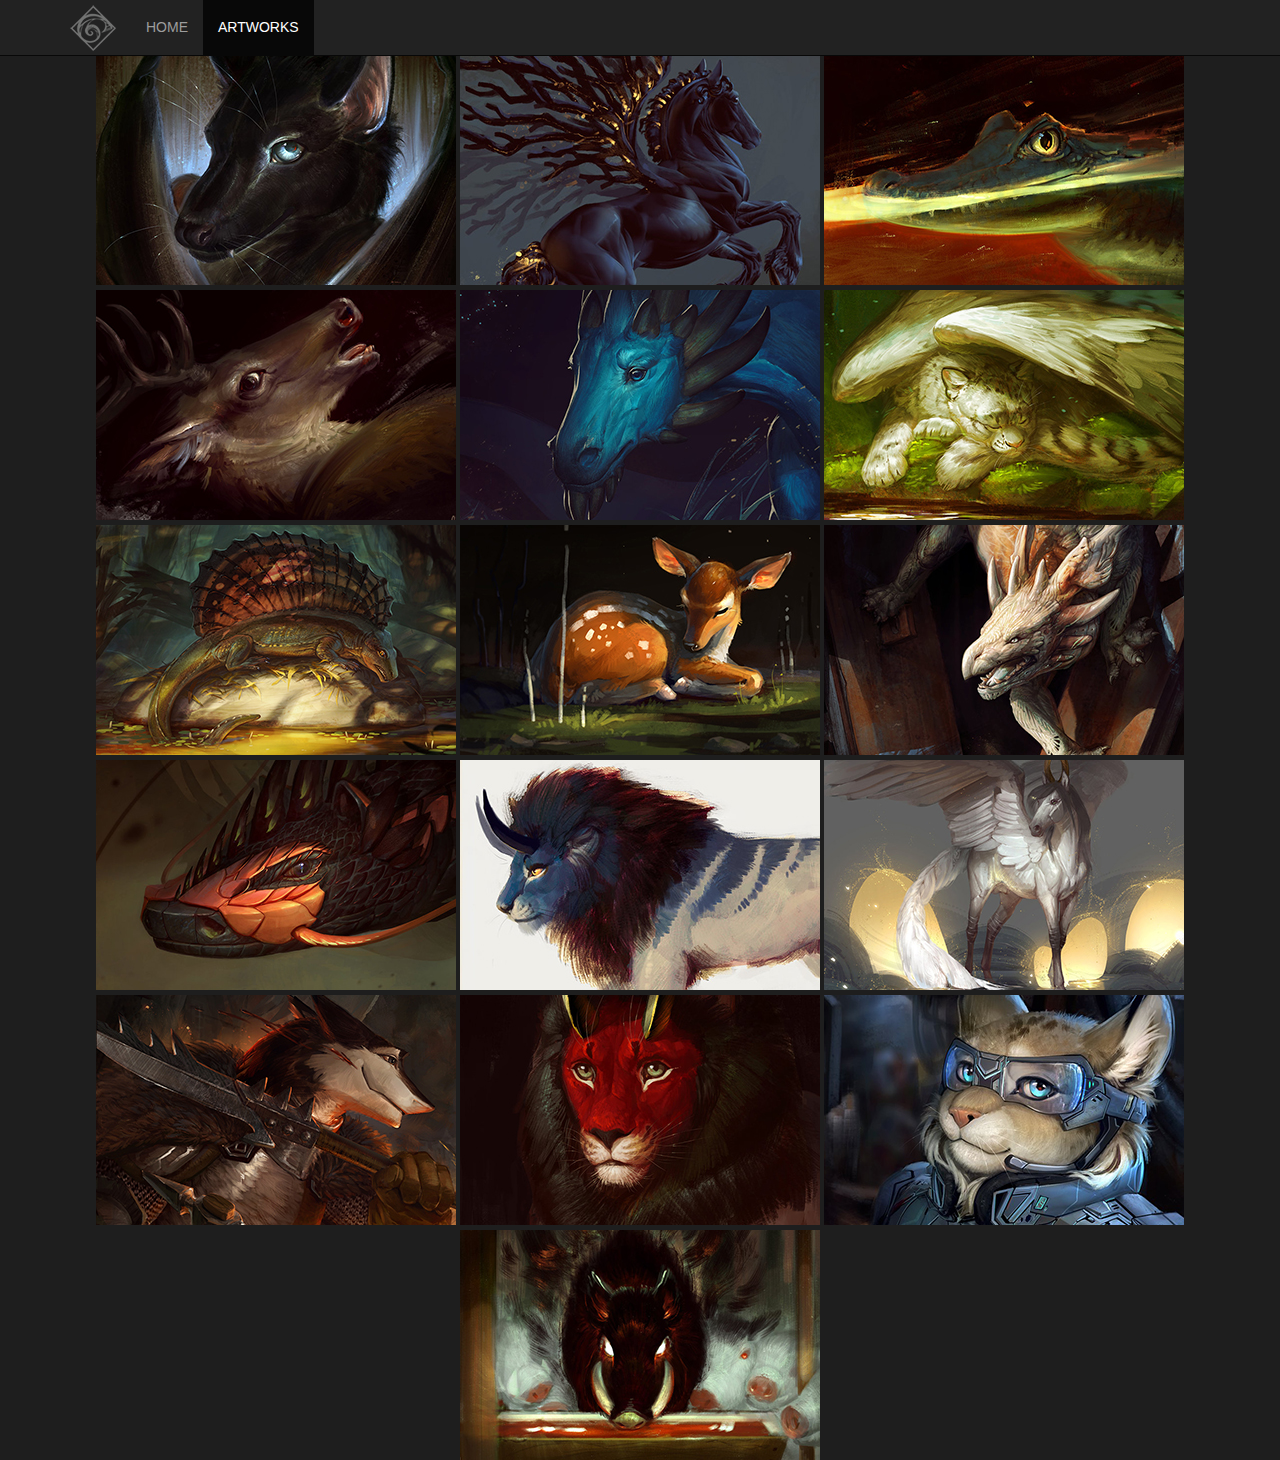
<file: artworks.html>
<!DOCTYPE html>
<html lang="en">
  <head>
    <meta charset="utf-8">
    <meta http-equiv="X-UA-Compatible" content="IE=edge">
    <meta name="viewport" content="width=device-width, initial-scale=1">
    <!-- The above 3 meta tags *must* come first in the head; any other head content must come *after* these tags -->
    <meta name="description" content="Alsares Portfolio">
    <meta name="author" content="Alsares">
    <link rel="icon" href="../images/logo.png">

    <title>Alsares Portfolio</title>

    <!-- Bootstrap core CSS -->
    <link href="../../css/bootstrap.min.css" rel="stylesheet">
    
    <!-- BlueImp Gallery CSS -->
    <link rel="stylesheet" href="css/blueimp-gallery.min.css">

    <!-- Custom styles for this template -->
    <link href="alsares.css" rel="stylesheet">

    <!-- HTML5 shim and Respond.js for IE8 support of HTML5 elements and media queries -->
    <!--[if lt IE 9]>
      <script src="https://oss.maxcdn.com/html5shiv/3.7.3/html5shiv.min.js"></script>
      <script src="https://oss.maxcdn.com/respond/1.4.2/respond.min.js"></script>
    <![endif]-->
  </head>

  <body>

    <nav class="navbar navbar-inverse navbar-fixed-top">
      <div class="container">
        <div class="navbar-header">
          <button type="button" class="navbar-toggle collapsed" data-toggle="collapse" data-target="#navbar" aria-expanded="false" aria-controls="navbar">
            <span class="sr-only">Toggle navigation</span>
            <span class="icon-bar"></span>
            <span class="icon-bar"></span>
            <span class="icon-bar"></span>
          </button>
          <a class="navbar-brand" href="../index.html"><img src="/images/logo.png" alt="logo"></a>
        </div>
        <div id="navbar" class="collapse navbar-collapse">
          <ul class="nav navbar-nav">
            <li><a href="/index.html">HOME</a></li>
            <li class="active"><a href="/artworks.html">ARTWORKS</a></li>
<!--            <li><a href="../contact.html">CONTACT</a></li> -->
          </ul>
        </div><!--/.nav-collapse -->
      </div>
    </nav>


        <!-- The Gallery as lightbox dialog, should be a child element of the document body -->
    <div id="blueimp-gallery" class="blueimp-gallery blueimp-gallery-controls">
        <div class="slides"></div>
        <h3 class="title"></h3>
        <a class="prev">‹</a>
        <a class="next">›</a>
        <a class="close">×</a>
        <a class="play-pause"></a>
        <ol class="indicator"></ol>
    </div>
    
    
    <div id="links" >
        <div class="text-center pagination-centered" style="padding-top: 50px;">
            <a href="../images/artworks/Azrael.jpg" title="Azrael">
                <img src="../images/artworks/Azrael_thumbnail.jpg" alt="Azrael">
            </a>
            <a href="../images/artworks/Black coral.jpg" title="Black coral">
                <img src="../images/artworks/Black coral_thumbnail.jpg" alt="Black coral">
            </a>
            <a href="../images/artworks/Crocodile.jpg" title="Crocodile">
                <img src="../images/artworks/Crocodile_thumbnail.jpg" alt="Crocodile">
            </a>
            <a href="../images/artworks/Cry.jpg" title="Cry">
                <img src="../images/artworks/Cry_thumbnail.jpg" alt="Cry">
            </a>
            <a href="../images/artworks/Dharivall.jpg" title="Dharivall">
                <img src="../images/artworks/Dharivall_thumbnail.jpg" alt="Dharivall">
            </a>
            <a href="../images/artworks/Dream.jpg" title="Dream">
                <img src="../images/artworks/Dream_thumbnail.jpg" alt="Dream">
            </a>
            <a href="../images/artworks/Edaphosauridae.jpg" title="Edaphosauridae">
                <img src="../images/artworks/Edaphosauridae_thumbnail.jpg" alt="Edaphosauridae">
            </a>
            <a href="../images/artworks/Fawn.jpg" title="Fawn">
                <img src="../images/artworks/Fawn_thumbnail.jpg" alt="Fawn">
            </a>
            <a href="../images/artworks/Gekko.jpg" title="Gekko">
                <img src="../images/artworks/Gekko_thumbnail.jpg" alt="Gekko">
            </a>
            <a href="../images/artworks/KTM X-Bow.jpg" title="KTM X-Bow">
                <img src="../images/artworks/KTM X-Bow_thumbnail.jpg" alt="KTM X-Bow">
            </a>
            <a href="../images/artworks/Lion.jpg" title="Lion">
                <img src="../images/artworks/Lion_thumbnail.jpg" alt="Lion">
            </a>
            <a href="../images/artworks/Matheo.jpg" title="Matheo">
                <img src="../images/artworks/Matheo_thumbnail.jpg" alt="Matheo">
            </a>
            <a href="../images/artworks/Meanwhile in Mordheim.jpg" title="Meanwhile in Mordheim">
                <img src="../images/artworks/Meanwhile in Mordheim_thumbnail.jpg" alt="Meanwhile in Mordheim">
            </a>
            <a href="../images/artworks/Red lion.jpg" title="Red lion">
                <img src="../images/artworks/Red lion_thumbnail.jpg" alt="Red lion">
            </a>
            <a href="../images/artworks/Synx.jpg" title="Synx">
                <img src="../images/artworks/Synx_thumbnail.jpg" alt="Synx">
            </a>
            <a href="../images/artworks/Wild boar.jpg" title="Wild boar">
                <img src="../images/artworks/Wild boar_thumbnail.jpg" alt="Wild boar">
            </a>
        </div>
    </div>


    <!-- Bootstrap core JavaScript
    ================================================== -->
    <!-- Placed at the end of the document so the pages load faster -->
    <script src="https://ajax.googleapis.com/ajax/libs/jquery/1.12.4/jquery.min.js"></script>
    <script>window.jQuery || document.write('<script src="../../jquery.min.js"><\/script>')</script>
    <script src="../../js/bootstrap.min.js"></script>
    <script src="js/blueimp-gallery.min.js"></script>
    <script>
    document.getElementById('links').onclick = function (event) {
        event = event || window.event;
        var target = event.target || event.srcElement,
            link = target.src ? target.parentNode : target,
            options = {index: link, event: event},
            links = this.getElementsByTagName('a');
        blueimp.Gallery(links, options);
    };
    </script>
  </body>
</html>
</file>
<file: alsares.css>
body {
  background: #1e1e1e;
  color: #6f7074;
}

.navbar-brand {
    padding-top: 0px;
}

img {
    padding-top: 5px;
}

.navbar-nav li a {
 line-height: 25px;
}

a {
    color: #6f7074;
}
</file>
<file: css/blueimp-gallery.min.css>
@charset "UTF-8";.blueimp-gallery,.blueimp-gallery>.slides>.slide>.slide-content{position:absolute;top:0;right:0;bottom:0;left:0;-moz-backface-visibility:hidden}.blueimp-gallery>.slides>.slide>.slide-content{margin:auto;width:auto;height:auto;max-width:100%;max-height:100%;opacity:1}.blueimp-gallery{position:fixed;z-index:999999;overflow:hidden;background:#000;background:rgba(0,0,0,.9);opacity:0;display:none;direction:ltr;-ms-touch-action:none;touch-action:none}.blueimp-gallery-carousel{position:relative;z-index:auto;margin:1em auto;padding-bottom:56.25%;box-shadow:0 0 10px #000;-ms-touch-action:pan-y;touch-action:pan-y}.blueimp-gallery-display{display:block;opacity:1}.blueimp-gallery>.slides{position:relative;height:100%;overflow:hidden}.blueimp-gallery-carousel>.slides{position:absolute}.blueimp-gallery>.slides>.slide{position:relative;float:left;height:100%;text-align:center;-webkit-transition-timing-function:cubic-bezier(.645,.045,.355,1);-moz-transition-timing-function:cubic-bezier(.645,.045,.355,1);-ms-transition-timing-function:cubic-bezier(.645,.045,.355,1);-o-transition-timing-function:cubic-bezier(.645,.045,.355,1);transition-timing-function:cubic-bezier(.645,.045,.355,1)}.blueimp-gallery,.blueimp-gallery>.slides>.slide>.slide-content{-webkit-transition:opacity .2s linear;-moz-transition:opacity .2s linear;-ms-transition:opacity .2s linear;-o-transition:opacity .2s linear;transition:opacity .2s linear}.blueimp-gallery>.slides>.slide-loading{background:url(../img/loading.gif) center no-repeat;background-size:64px 64px}.blueimp-gallery>.slides>.slide-loading>.slide-content{opacity:0}.blueimp-gallery>.slides>.slide-error{background:url(../img/error.png) center no-repeat}.blueimp-gallery>.slides>.slide-error>.slide-content{display:none}.blueimp-gallery>.next,.blueimp-gallery>.prev{position:absolute;top:50%;left:15px;width:40px;height:40px;margin-top:-23px;font-family:"Helvetica Neue",Helvetica,Arial,sans-serif;font-size:60px;font-weight:100;line-height:30px;color:#fff;text-decoration:none;text-shadow:0 0 2px #000;text-align:center;background:#222;background:rgba(0,0,0,.5);-webkit-box-sizing:content-box;-moz-box-sizing:content-box;box-sizing:content-box;border:3px solid #fff;-webkit-border-radius:23px;-moz-border-radius:23px;border-radius:23px;opacity:.5;cursor:pointer;display:none}.blueimp-gallery>.next{left:auto;right:15px}.blueimp-gallery>.close,.blueimp-gallery>.title{position:absolute;top:15px;left:15px;margin:0 40px 0 0;font-size:20px;line-height:30px;color:#fff;text-shadow:0 0 2px #000;opacity:.8;display:none}.blueimp-gallery>.close{padding:15px;right:15px;left:auto;margin:-15px;font-size:30px;text-decoration:none;cursor:pointer}.blueimp-gallery>.play-pause{position:absolute;right:15px;bottom:15px;width:15px;height:15px;background:url(../img/play-pause.png) no-repeat;cursor:pointer;opacity:.5;display:none}.blueimp-gallery-playing>.play-pause{background-position:-15px 0}.blueimp-gallery>.close:hover,.blueimp-gallery>.next:hover,.blueimp-gallery>.play-pause:hover,.blueimp-gallery>.prev:hover,.blueimp-gallery>.title:hover{color:#fff;opacity:1}.blueimp-gallery-controls>.close,.blueimp-gallery-controls>.next,.blueimp-gallery-controls>.play-pause,.blueimp-gallery-controls>.prev,.blueimp-gallery-controls>.title{display:block;-webkit-transform:translateZ(0);-moz-transform:translateZ(0);-ms-transform:translateZ(0);-o-transform:translateZ(0);transform:translateZ(0)}.blueimp-gallery-left>.prev,.blueimp-gallery-right>.next,.blueimp-gallery-single>.next,.blueimp-gallery-single>.play-pause,.blueimp-gallery-single>.prev{display:none}.blueimp-gallery>.close,.blueimp-gallery>.next,.blueimp-gallery>.play-pause,.blueimp-gallery>.prev,.blueimp-gallery>.slides>.slide>.slide-content{-webkit-user-select:none;-khtml-user-select:none;-moz-user-select:none;-ms-user-select:none;user-select:none}body:last-child .blueimp-gallery>.slides>.slide-error{background-image:url(../img/error.svg)}body:last-child .blueimp-gallery>.play-pause{width:20px;height:20px;background-size:40px 20px;background-image:url(../img/play-pause.svg)}body:last-child .blueimp-gallery-playing>.play-pause{background-position:-20px 0}*+html .blueimp-gallery>.slides>.slide{min-height:300px}*+html .blueimp-gallery>.slides>.slide>.slide-content{position:relative}.blueimp-gallery>.indicator{position:absolute;top:auto;right:15px;bottom:15px;left:15px;margin:0 40px;padding:0;list-style:none;text-align:center;line-height:10px;display:none;-webkit-user-select:none;-khtml-user-select:none;-moz-user-select:none;-ms-user-select:none;user-select:none}.blueimp-gallery>.indicator>li{display:inline-block;width:9px;height:9px;margin:6px 3px 0;-webkit-box-sizing:content-box;-moz-box-sizing:content-box;box-sizing:content-box;border:1px solid transparent;background:#ccc;background:center no-repeat rgba(255,255,255,.25);border-radius:5px;box-shadow:0 0 2px #000;opacity:.5;cursor:pointer}.blueimp-gallery>.indicator>.active,.blueimp-gallery>.indicator>li:hover{background-color:#fff;border-color:#fff;opacity:1}.blueimp-gallery-controls>.indicator{display:block;-webkit-transform:translateZ(0);-moz-transform:translateZ(0);-ms-transform:translateZ(0);-o-transform:translateZ(0);transform:translateZ(0)}.blueimp-gallery-single>.indicator{display:none}*+html .blueimp-gallery>.indicator>li{display:inline}.blueimp-gallery>.slides>.slide>.video-content>img{position:absolute;top:0;right:0;bottom:0;left:0;margin:auto;width:auto;height:auto;max-width:100%;max-height:100%;-moz-backface-visibility:hidden}.blueimp-gallery>.slides>.slide>.video-content>video{position:absolute;top:0;left:0;width:100%;height:100%}.blueimp-gallery>.slides>.slide>.video-content>iframe{position:absolute;top:100%;left:0;width:100%;height:100%;border:none}.blueimp-gallery>.slides>.slide>.video-playing>iframe{top:0}.blueimp-gallery>.slides>.slide>.video-content>a{position:absolute;top:50%;right:0;left:0;margin:-64px auto 0;width:128px;height:128px;background:url(../img/video-play.png) center no-repeat;opacity:.8;cursor:pointer}.blueimp-gallery>.slides>.slide>.video-content>a:hover{opacity:1}.blueimp-gallery>.slides>.slide>.video-content>video,.blueimp-gallery>.slides>.slide>.video-playing>a,.blueimp-gallery>.slides>.slide>.video-playing>img{display:none}.blueimp-gallery>.slides>.slide>.video-playing>video{display:block}.blueimp-gallery>.slides>.slide>.video-loading>a{background:url(../img/loading.gif) center no-repeat;background-size:64px 64px}body:last-child .blueimp-gallery>.slides>.slide>.video-content:not(.video-loading)>a{background-image:url(../img/video-play.svg)}*+html .blueimp-gallery>.slides>.slide>.video-content{height:100%}*+html .blueimp-gallery>.slides>.slide>.video-content>a{left:50%;margin-left:-64px}/*# sourceMappingURL=blueimp-gallery.min.css.map */
</file>
